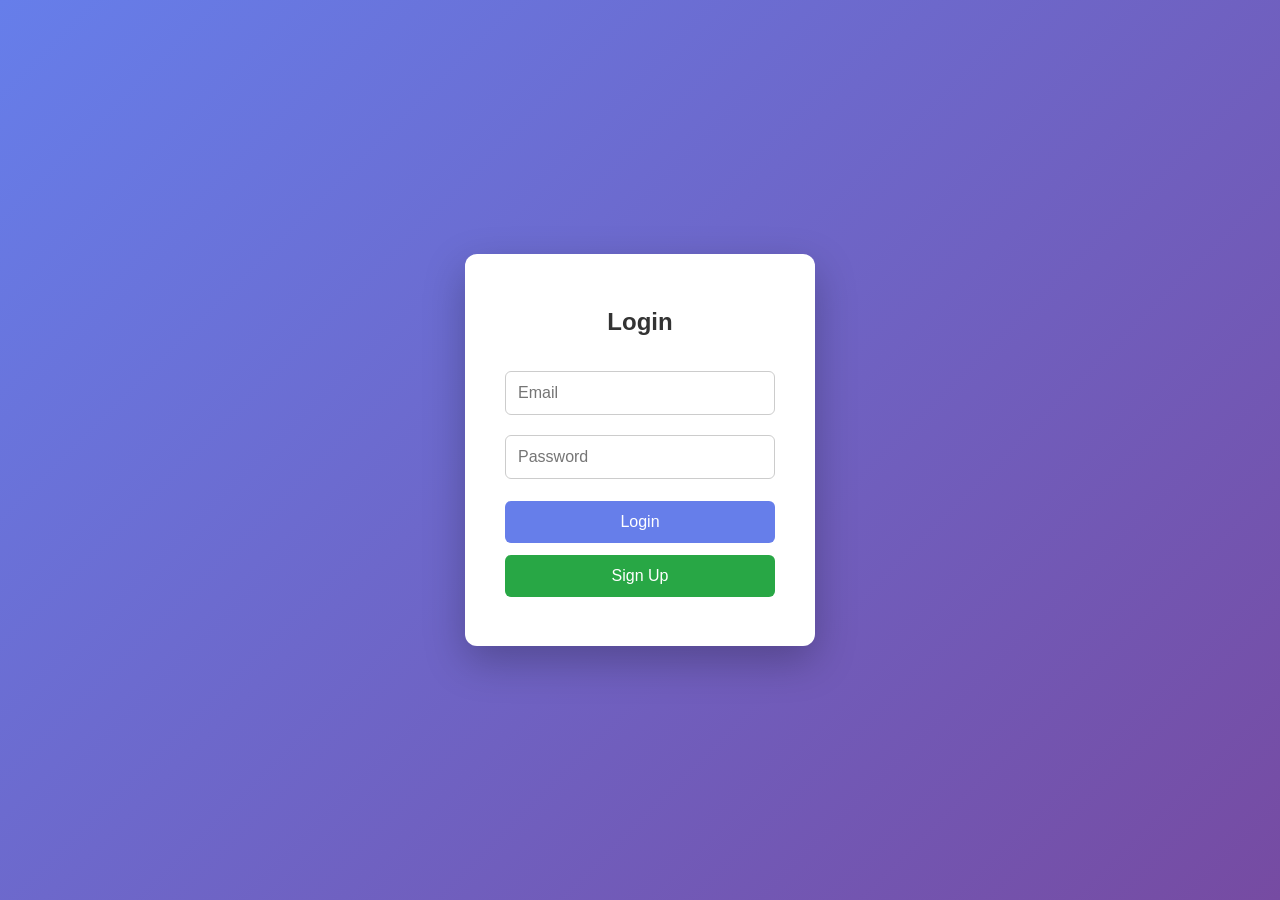
<file: index.html>
<!DOCTYPE html>
<html lang="en">
<head>
  <meta charset="UTF-8" />
  <title>Simple E-Commerce</title>
  <link rel="stylesheet" href="style.css" />
</head>
<body>

  <header>
    <h1>Sumanth E-Shopping</h1>

  <div class="header-right">

   <div class="account-container">
    <button id="account-btn">Account ⌄</button>

    

      <div id="account-dropdown" class="account-dropdown hidden">
        <p id="account-email"></p>
        <hr>
        <button onclick="logout()" class="logout-btn">Logout</button>
      </div>
    </div>

    <div class="cart-container">
      <button id="cart-btn">
        🛒 Cart: <span id="cart-count">0</span>
      </button>

      <div id="cart-dropdown" class="cart-dropdown hidden">
        <h4>Cart Items</h4>
        <div id="cart-items"></div>
        <p id="cart-empty">Cart is empty</p>
        <hr>
        <p class="cart-total">
          Total: <span id="cart-total">0</span>
        </p>
        <button class="checkout-btn" onclick="goToCheckout()">
  Proceed to Buy
</button>

      </div>
    </div>

  </div>

  </header>

  <!-- Filters -->
 <section class="filters">
  <div class="filter-group">
    <label for="categoryFilter">Category</label>
    <select id="categoryFilter">
      <option value="all">All</option>
      <option value="electronics">Electronics</option>
      <option value="fashion">Fashion</option>
      <option value="home">Home</option>
    </select>
  </div>

  <div class="filter-group">
    <label for="priceSort">Sort by Price</label>
    <select id="priceSort">
      <option value="default">Default</option>
      <option value="low-high">Low → High</option>
      <option value="high-low">High → Low</option>
    </select>
  </div>
</section>


  <!-- Product Grid -->
  <section class="products" id="productGrid">
    <!-- Products injected by JS -->
  </section>

  <script src="script.js"></script>
</body>


</html>
</file>
<file: style.css>
* {
  box-sizing: border-box;
  font-family: Arial, sans-serif;
}

body {
  margin: 0;
  padding: 0;
  background: #f5f5f5;
}

header {
  background: #222;
  color: white;
  padding: 15px 30px;
  display: flex;
  justify-content: space-between;
  align-items: center;
}

.filters {
  padding: 20px;
  display: flex;
  gap: 15px;
  justify-content: center;
}

.products {
  display: grid;
  grid-template-columns: repeat(3, 1fr);
  gap: 30px;
  padding: 40px;
  max-width: 1200px;
  margin: auto;
}

.product {
  background: white;
  border-radius: 12px;
  padding: 15px;
  text-align: center;
  box-shadow: 0 8px 20px rgba(0,0,0,0.08);
  transition: transform 0.2s ease, box-shadow 0.2s ease;
}

.product:hover {
  transform: translateY(-5px);
  box-shadow: 0 12px 25px rgba(0,0,0,0.12);
}

.product img {
  width: 100%;
  height: 200px;
  object-fit: cover;
  object-position: center;
}

.product h3 {
  margin: 10px 0 5px;
}

.product button {
  background: #007bff;
  color: white;
  border: none;
  padding: 8px 12px;
  cursor: pointer;
  border-radius: 5px;
}

.product button:hover {
  background: #0056b3;
}
.cart-container {
  position: relative;
}

#cart-btn {
  background: none;
  color: white;
  border: none;
  cursor: pointer;
  font-size: 16px;
}

.cart-dropdown {
  position: absolute;
  right: 0;
  top: 40px;
  background: white;
  color: black;
  width: 280px;
  border-radius: 6px;
  padding: 10px;
  box-shadow: 0 5px 15px rgba(0,0,0,0.2);
  z-index: 100;
}

.cart-dropdown.hidden {
  display: none;
}

.cart-item {
  display: flex;
  justify-content: space-between;
  margin-bottom: 8px;
  font-size: 14px;
}

.cart-item button {
  background: red;
  color: white;
  border: none;
  padding: 2px 6px;
  cursor: pointer;
  border-radius: 4px;
}

@media (max-width: 900px) {
  .products {
    grid-template-columns: repeat(2, 1fr);
  }
}

@media (max-width: 600px) {
  .products {
    grid-template-columns: 1fr;
  }
}
.filters {
  display: flex;
  justify-content: center;
  gap: 30px;
  padding: 25px;
  background: #ffffff;
  box-shadow: 0 4px 12px rgba(0,0,0,0.05);
  border-radius: 12px;
  margin: 30px auto;
  max-width: 700px;
}

.filter-group {
  display: flex;
  flex-direction: column;
  gap: 6px;
}

.filter-group label {
  font-size: 14px;
  font-weight: 600;
  color: #555;
}

.filter-group select {
  padding: 10px 14px;
  font-size: 15px;
  border-radius: 8px;
  border: 1px solid #ddd;
  background-color: #f9f9f9;
  cursor: pointer;
  transition: all 0.2s ease;
}

/* Hover & focus effects */
.filter-group select:hover {
  border-color: #007bff;
}

.filter-group select:focus {
  outline: none;
  border-color: #007bff;
  background-color: #fff;
  box-shadow: 0 0 0 3px rgba(0,123,255,0.15);
}
@media (max-width: 600px) {
  .filters {
    flex-direction: column;
    gap: 15px;
    margin: 20px;
  }
}
/* ===== LOGIN PAGE STYLES ===== */

.login-page {
  min-height: 100vh;
  background: linear-gradient(135deg, #667eea, #764ba2);
  display: flex;
  align-items: center;
  justify-content: center;
  font-family: Arial, sans-serif;
}

/* Floating login box */
.login-box {
  background: white;
  padding: 35px 40px;
  width: 350px;
  border-radius: 12px;
  box-shadow: 0 15px 40px rgba(0,0,0,0.25);
  text-align: center;
  animation: fadeIn 0.6s ease;
}

.login-box h2 {
  margin-bottom: 25px;
  color: #333;
}

/* Input fields */
.login-box input {
  width: 100%;
  padding: 12px;
  margin: 10px 0;
  border-radius: 6px;
  border: 1px solid #ccc;
  font-size: 16px;
}

.login-box input:focus {
  outline: none;
  border-color: #667eea;
}

/* Buttons */
.login-box button {
  width: 100%;
  padding: 12px;
  margin-top: 12px;
  border: none;
  border-radius: 6px;
  background: #667eea;
  color: white;
  font-size: 16px;
  cursor: pointer;
  transition: 0.3s;
}

.login-box button:hover {
  background: #556cd6;
}

/* Sign up button */
.login-box button:last-of-type {
  background: #28a745;
}

.login-box button:last-of-type:hover {
  background: #1e7e34;
}

/* Error / message */
#error {
  margin-top: 12px;
  color: red;
  font-size: 14px;
}

/* Smooth animation */
@keyframes fadeIn {
  from { opacity: 0; transform: scale(0.9); }
  to { opacity: 1; transform: scale(1); }
}
.header-right {
  display: flex;
  align-items: center;
  gap: 20px;
}

/* Account button */
.account-container {
  position: relative;
}

#account-btn {
  background: none;
  border: none;
  color: white;
  font-size: 16px;
  cursor: pointer;
}

/* Dropdown */
.account-dropdown {
  position: absolute;
  right: 0;
  top: 35px;
  background: white;
  width: 200px;
  border-radius: 8px;
  box-shadow: 0 10px 25px rgba(0,0,0,0.25);
  padding: 10px;
  z-index: 100;
}

.account-dropdown p {
  margin: 10px;
  font-weight: bold;
  font-size: 14px;
}

.account-dropdown button {
  width: 100%;
  padding: 8px;
  border: none;
  background: #dc3545;
  color: white;
  border-radius: 6px;
  cursor: pointer;
}

.account-dropdown button:hover {
  background: #b52b37;
}
.hidden {
  display: none !important;
}
</file>
<file: checkout.css>
/* Checkout Page */
.checkout-page {
  min-height: 100vh;
  background:
    radial-gradient(circle at top left, #dbeafe, transparent 60%),
    radial-gradient(circle at bottom right, #fce7f3, transparent 60%),
    linear-gradient(120deg, #f8fafc, #eef2ff);
  display: flex;
  justify-content: center;
  align-items: center;
}

.checkout-container {
  background: rgba(255, 255, 255, 0.75);
  backdrop-filter: blur(12px);
  -webkit-backdrop-filter: blur(12px);
  width: 620px;
  max-height: 80vh;
  overflow-y: auto;
  border-radius: 16px;
  padding: 28px;
  box-shadow:
    0 20px 40px rgba(0, 0, 0, 0.12),
    inset 0 0 0 1px rgba(255, 255, 255, 0.4);
}

.checkout-container h2 {
  text-align: center;
  margin-bottom: 20px;
}

.checkout-item {
  display: grid;
  grid-template-columns: 80px 1fr auto;
  gap: 16px;
  align-items: center;
  background: rgba(255, 255, 255, 0.6);
  padding: 14px;
  border-radius: 12px;
  transition: transform 0.15s ease, box-shadow 0.15s ease;
}

.checkout-item:hover {
  transform: translateY(-2px);
  box-shadow: 0 10px 20px rgba(0,0,0,0.08);
}


.checkout-total {
  font-size: 20px;
  font-weight: bold;
  margin-top: 20px;
  text-align: right;
}

.confirm-btn {
  padding: 12px 24px;
  border-radius: 999px;
  background: linear-gradient(135deg, #6366f1, #8b5cf6);
  color: white;
  border: none;
  font-size: 16px;
  cursor: pointer;
  transition: transform 0.15s ease, box-shadow 0.15s ease;
}

.confirm-btn:hover {
  transform: translateY(-1px);
  box-shadow: 0 8px 18px rgba(99,102,241,0.4);
}


.confirm-btn:hover {
  background: #218838;
}

/* Proceed to buy button */
.checkout-btn {
  width: 100%;
  padding: 10px;
  background: #ffc107;
  border: none;
  border-radius: 6px;
  margin-top: 10px;
  cursor: pointer;
}

.checkout-btn:hover {
  background: #e0a800;
}
.checkout-header {
  display: grid;
  grid-template-columns: 2fr 1fr 1fr;
  padding: 10px 5px;
  font-weight: 600;
  color: #555;
  border-bottom: 1px solid rgba(0,0,0,0.1);
  margin-bottom: 10px;
}

.checkout-row {
  display: grid;
  grid-template-columns: 2fr 1fr 1fr;
  padding: 12px 5px;
  align-items: center;
}

.checkout-row .qty {
  text-align: center;
}

.checkout-row .price {
  text-align: right;
  font-weight: 600;
}
.order-message {
  margin-top: 15px;
  color: #28a745;
  font-weight: bold;
  text-align: center;
}

.hidden {
  display: none;
}
</file>
